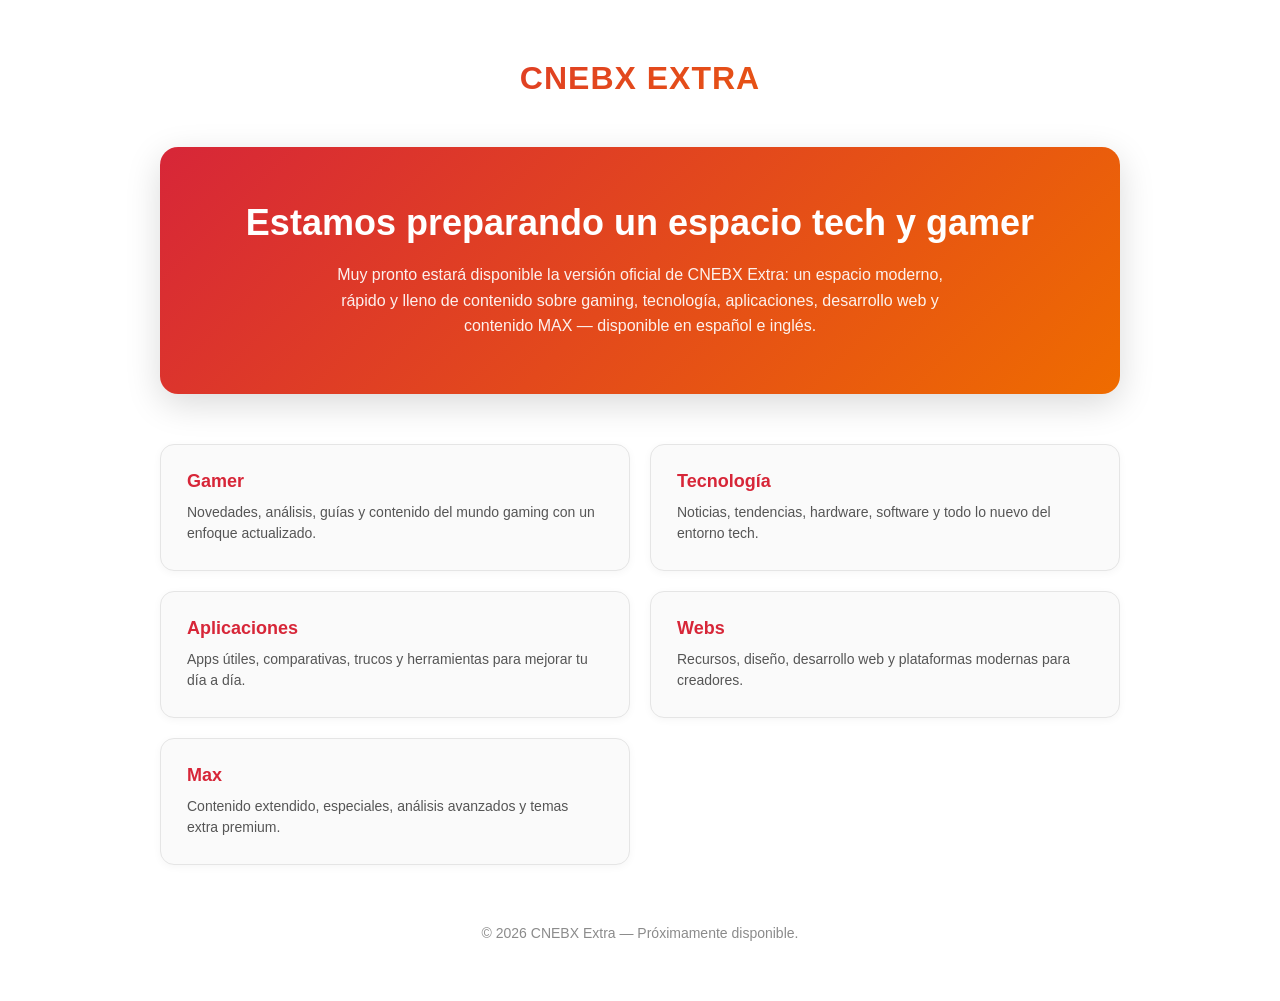
<file: index.html>
<!doctype html>
<html lang="es">
<head>
  <meta charset="utf-8" />
  <meta name="viewport" content="width=device-width, initial-scale=1" />
  <title>CNEBX Extra — Web en Construcción | Gamer · Tecnología · Apps · Webs · Max</title>

  <!-- SEO -->
  <meta name="description" content="CNEBX Extra está construyendo una plataforma moderna enfocada en gaming, tecnología, aplicaciones, desarrollo web y contenido MAX. Disponible en español e inglés." />
  <meta name="robots" content="index,follow" />
  <link rel="canonical" href="https://www.tudominio.com/extra" />

  <!-- Hreflang -->
  <link rel="alternate" hreflang="es" href="https://www.tudominio.com/extra" />
  <link rel="alternate" hreflang="en" href="https://www.tudominio.com/extra/en" />

  <!-- Google tag (gtag.js) -->
<script async src="https://www.googletagmanager.com/gtag/js?id=G-XRZ80W56KL"></script>
<script>
  window.dataLayer = window.dataLayer || [];
  function gtag(){dataLayer.push(arguments);}
  gtag('js', new Date());

  gtag('config', 'G-XRZ80W56KL');
</script>

  <style>
    :root{
      --red:#d72638;
      --orange:#ef6c00;
      --dark:#0f0f0f;
      --white:#ffffff;
      --gray:#8b8b8b;
      --max:960px;
      font-family: 'Inter', sans-serif;
    }

    body{
      margin:0;
      background:var(--white);
      color:var(--dark);
    }

    .wrap{
      max-width:var(--max);
      margin:0 auto;
      padding:60px 20px;
      display:flex;
      flex-direction:column;
      gap:50px;
    }

    header{
      text-align:center;
    }

    .logo{
      font-size:32px;
      font-weight:800;
      letter-spacing:1px;
      background:linear-gradient(135deg,var(--red),var(--orange));
      -webkit-background-clip:text;
      color:transparent;
    }

    /* HERO */
    .hero{
      text-align:center;
      padding:55px 30px;
      border-radius:18px;
      background:linear-gradient(135deg,var(--red),var(--orange));
      color:var(--white);
      display:flex;
      flex-direction:column;
      gap:18px;
      box-shadow:0 10px 35px rgba(0,0,0,.15);
    }
    .hero h1{
      margin:0;
      font-size:36px;
      font-weight:800;
    }
    .hero p{
      margin:0 auto;
      max-width:620px;
      opacity:.92;
      font-size:16px;
      line-height:1.6;
    }

    /* CATEGORÍAS */
    .sections{
      display:grid;
      grid-template-columns:repeat(2,1fr);
      gap:20px;
    }
    .box{
      background:#fafafa;
      border-radius:14px;
      padding:26px;
      border:1px solid #e5e5e5;
      transition:.25s ease;
      box-shadow:0 2px 8px rgba(0,0,0,.04);
    }
    .box:hover{
      transform:translateY(-4px);
      box-shadow:0 8px 24px rgba(0,0,0,.08);
      border-color:var(--orange);
    }
    .box h3{
      margin:0;
      font-size:18px;
      font-weight:700;
      color:var(--red);
    }
    .box p{
      margin:10px 0 0;
      color:#555;
      font-size:14px;
      line-height:1.5;
    }

    footer{
      text-align:center;
      font-size:14px;
      color:var(--gray);
      padding-top:10px;
    }

    @media(max-width:700px){
      .sections{grid-template-columns:1fr;}
      .hero h1{font-size:30px;}
    }
  </style>
</head>
<body>
  <div class="wrap">

    <header>
      <div class="logo">CNEBX EXTRA</div>
    </header>

    <section class="hero">
      <h1>Estamos preparando un espacio tech y gamer</h1>
      <p>Muy pronto estará disponible la versión oficial de CNEBX Extra: un espacio moderno, rápido y lleno de contenido sobre gaming, tecnología, aplicaciones, desarrollo web y contenido MAX — disponible en español e inglés.</p>
    </section>

    <section class="sections">
      <div class="box">
        <h3>Gamer</h3>
        <p>Novedades, análisis, guías y contenido del mundo gaming con un enfoque actualizado.</p>
      </div>

      <div class="box">
        <h3>Tecnología</h3>
        <p>Noticias, tendencias, hardware, software y todo lo nuevo del entorno tech.</p>
      </div>

      <div class="box">
        <h3>Aplicaciones</h3>
        <p>Apps útiles, comparativas, trucos y herramientas para mejorar tu día a día.</p>
      </div>

      <div class="box">
        <h3>Webs</h3>
        <p>Recursos, diseño, desarrollo web y plataformas modernas para creadores.</p>
      </div>

      <div class="box">
        <h3>Max</h3>
        <p>Contenido extendido, especiales, análisis avanzados y temas extra premium.</p>
      </div>
    </section>

    <footer>
      © <script>document.write(new Date().getFullYear())</script> CNEBX Extra — Próximamente disponible.
    </footer>

  </div>
</body>
</html>
</file>
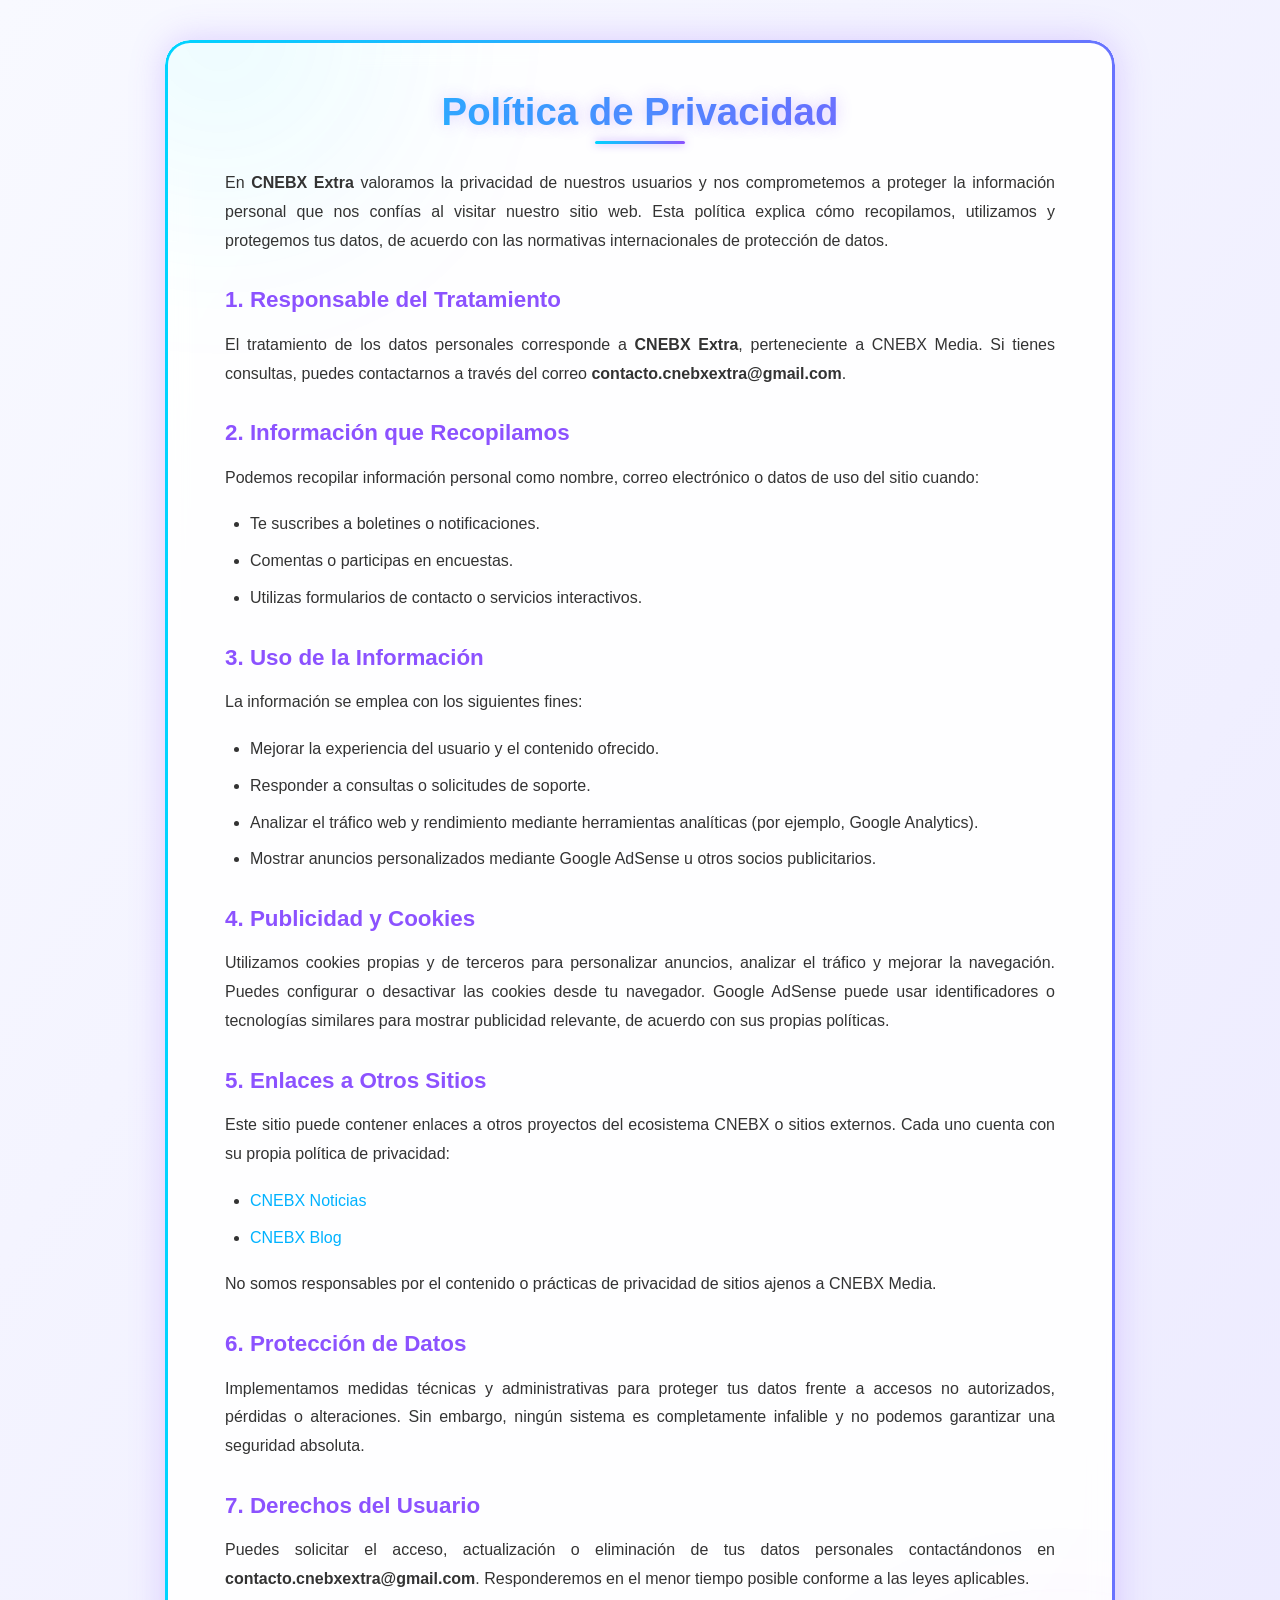
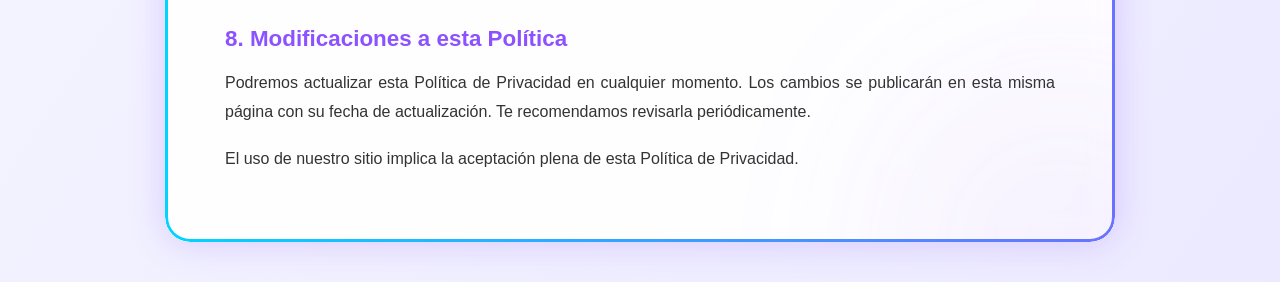
<file: es/web/politica.html>
<!DOCTYPE html>
<html lang="es">
<head>
  <meta charset="UTF-8">
  <meta name="viewport" content="width=device-width, initial-scale=1.0">
  <title>Política de Privacidad | CNEBX Extra</title>

  <style>
    /* ======= RESETEO ======= */
    * {
      margin: 0;
      padding: 0;
      box-sizing: border-box;
    }

    body {
      font-family: "Poppins", sans-serif;
      background: linear-gradient(to bottom right, #f8f9ff, #eceaff);
      color: #222;
      display: flex;
      justify-content: center;
      align-items: center;
      min-height: 100vh;
      padding: 40px 20px;
      overflow-x: hidden;
    }

    /* ======= CONTENEDOR ======= */
    .privacidad {
      position: relative;
      background: rgba(255, 255, 255, 0.9);
      border-radius: 25px;
      box-shadow: 0 0 35px rgba(140, 82, 255, 0.25);
      max-width: 950px;
      width: 100%;
      overflow: hidden;
      backdrop-filter: blur(12px);
      animation: fadeIn 1s ease;
      padding: 50px 60px;
      z-index: 1;
    }

    /* ======= MARCO LED ANIMADO ======= */
    .privacidad::before {
      content: "";
      position: absolute;
      inset: 0;
      border-radius: 25px;
      padding: 3px;
      background: linear-gradient(90deg, #00d4ff, #8C52FF, #00d4ff, #8C52FF);
      background-size: 400% 400%;
      animation: borderFlow 6s linear infinite;
      -webkit-mask:
        linear-gradient(#fff 0 0) content-box,
        linear-gradient(#fff 0 0);
      -webkit-mask-composite: xor;
      mask-composite: exclude;
      z-index: 2; /* 🔹 Marco LED por encima del fondo pero debajo del texto */
      pointer-events: none;
    }

    /* ======= CONTENIDO ======= */
    h1, .contenido {
      position: relative;
      z-index: 5; /* 🔹 Texto y enlaces por encima del marco LED */
    }

    h1 {
      font-size: 2.4rem;
      font-weight: 700;
      background: linear-gradient(to right, #00d4ff, #8C52FF);
      -webkit-background-clip: text;
      -webkit-text-fill-color: transparent;
      text-align: center;
      margin-bottom: 35px;
      text-shadow: 0 0 15px rgba(140, 82, 255, 0.3);
      position: relative;
    }

    h1::after {
      content: "";
      position: absolute;
      bottom: -10px;
      left: 50%;
      transform: translateX(-50%);
      width: 90px;
      height: 3px;
      background: linear-gradient(to right, #00d4ff, #8C52FF);
      border-radius: 2px;
      box-shadow: 0 0 8px rgba(140, 82, 255, 0.6);
    }

    .contenido {
      text-align: justify;
      color: #333;
      font-size: 1rem;
      line-height: 1.8;
    }

    .contenido h2 {
      font-size: 1.4rem;
      color: #8C52FF;
      margin-top: 25px;
      margin-bottom: 10px;
      font-weight: 600;
    }

    .contenido p {
      margin-bottom: 18px;
    }

    .contenido ul {
      margin-left: 25px;
      margin-bottom: 18px;
    }

    .contenido ul li {
      margin-bottom: 8px;
    }

    a {
      color: #00b2ff;
      text-decoration: none;
      position: relative;
      z-index: 10;
    }

    a:hover {
      text-decoration: underline;
    }

    /* ======= EFECTOS LUMINOSOS ======= */
    .glow-circle, .glow-circle2 {
      position: absolute;
      border-radius: 50%;
      filter: blur(120px);
      z-index: 0;
      opacity: 0.6;
      pointer-events: none;
    }

    .glow-circle {
      top: -180px;
      left: -120px;
      width: 350px;
      height: 350px;
      background: radial-gradient(circle, rgba(0, 212, 255, 0.4), transparent 70%);
      animation: float1 6s infinite alternate;
    }

    .glow-circle2 {
      bottom: -180px;
      right: -120px;
      width: 350px;
      height: 350px;
      background: radial-gradient(circle, rgba(140, 82, 255, 0.4), transparent 70%);
      animation: float2 7s infinite alternate;
    }

    /* ======= ANIMACIONES ======= */
    @keyframes fadeIn {
      from { opacity: 0; transform: translateY(20px); }
      to { opacity: 1; transform: translateY(0); }
    }

    @keyframes float1 {
      from { transform: translateY(0); opacity: 0.4; }
      to { transform: translateY(20px); opacity: 0.7; }
    }

    @keyframes float2 {
      from { transform: translateY(0); opacity: 0.4; }
      to { transform: translateY(-20px); opacity: 0.7; }
    }

    @keyframes borderFlow {
      0% { background-position: 0% 50%; }
      50% { background-position: 100% 50%; }
      100% { background-position: 0% 50%; }
    }

    /* ======= RESPONSIVO ======= */
    @media (max-width: 768px) {
      .privacidad {
        padding: 35px 25px;
      }

      h1 {
        font-size: 2rem;
      }

      .contenido h2 {
        font-size: 1.2rem;
      }
    }
  </style>
</head>

<body>
  <section class="privacidad">
    <div class="glow-circle"></div>
    <div class="glow-circle2"></div>

    <h1>Política de Privacidad</h1>

    <div class="contenido">
      <p>En <strong>CNEBX Extra</strong> valoramos la privacidad de nuestros usuarios y nos comprometemos a proteger la información personal que nos confías al visitar nuestro sitio web. Esta política explica cómo recopilamos, utilizamos y protegemos tus datos, de acuerdo con las normativas internacionales de protección de datos.</p>

      <h2>1. Responsable del Tratamiento</h2>
      <p>El tratamiento de los datos personales corresponde a <strong>CNEBX Extra</strong>, perteneciente a CNEBX Media. Si tienes consultas, puedes contactarnos a través del correo <strong>contacto.cnebxextra@gmail.com</strong>.</p>

      <h2>2. Información que Recopilamos</h2>
      <p>Podemos recopilar información personal como nombre, correo electrónico o datos de uso del sitio cuando:</p>
      <ul>
        <li>Te suscribes a boletines o notificaciones.</li>
        <li>Comentas o participas en encuestas.</li>
        <li>Utilizas formularios de contacto o servicios interactivos.</li>
      </ul>

      <h2>3. Uso de la Información</h2>
      <p>La información se emplea con los siguientes fines:</p>
      <ul>
        <li>Mejorar la experiencia del usuario y el contenido ofrecido.</li>
        <li>Responder a consultas o solicitudes de soporte.</li>
        <li>Analizar el tráfico web y rendimiento mediante herramientas analíticas (por ejemplo, Google Analytics).</li>
        <li>Mostrar anuncios personalizados mediante Google AdSense u otros socios publicitarios.</li>
      </ul>

      <h2>4. Publicidad y Cookies</h2>
      <p>Utilizamos cookies propias y de terceros para personalizar anuncios, analizar el tráfico y mejorar la navegación. Puedes configurar o desactivar las cookies desde tu navegador. Google AdSense puede usar identificadores o tecnologías similares para mostrar publicidad relevante, de acuerdo con sus propias políticas.</p>

      <h2>5. Enlaces a Otros Sitios</h2>
      <p>Este sitio puede contener enlaces a otros proyectos del ecosistema CNEBX o sitios externos. Cada uno cuenta con su propia política de privacidad:</p>
      <ul>
        <li><a href="https://noticia.cnebx.com/" target="_blank" rel="noopener noreferrer">CNEBX Noticias</a></li>
        <li><a href="https://blog.cnebx.com/" target="_blank" rel="noopener noreferrer">CNEBX Blog</a></li>
      </ul>
      <p>No somos responsables por el contenido o prácticas de privacidad de sitios ajenos a CNEBX Media.</p>

      <h2>6. Protección de Datos</h2>
      <p>Implementamos medidas técnicas y administrativas para proteger tus datos frente a accesos no autorizados, pérdidas o alteraciones. Sin embargo, ningún sistema es completamente infalible y no podemos garantizar una seguridad absoluta.</p>

      <h2>7. Derechos del Usuario</h2>
      <p>Puedes solicitar el acceso, actualización o eliminación de tus datos personales contactándonos en <strong>contacto.cnebxextra@gmail.com</strong>. Responderemos en el menor tiempo posible conforme a las leyes aplicables.</p>

      <h2>8. Modificaciones a esta Política</h2>
      <p>Podremos actualizar esta Política de Privacidad en cualquier momento. Los cambios se publicarán en esta misma página con su fecha de actualización. Te recomendamos revisarla periódicamente.</p>

      <p>El uso de nuestro sitio implica la aceptación plena de esta Política de Privacidad.</p>
    </div>
  </section>

  <script>
    document.addEventListener("DOMContentLoaded", () => {
      document.body.style.opacity = "0";
      setTimeout(() => {
        document.body.style.transition = "opacity 1.2s ease";
        document.body.style.opacity = "1";
      }, 200);
    });
  </script>
</body>
</html>
</file>
